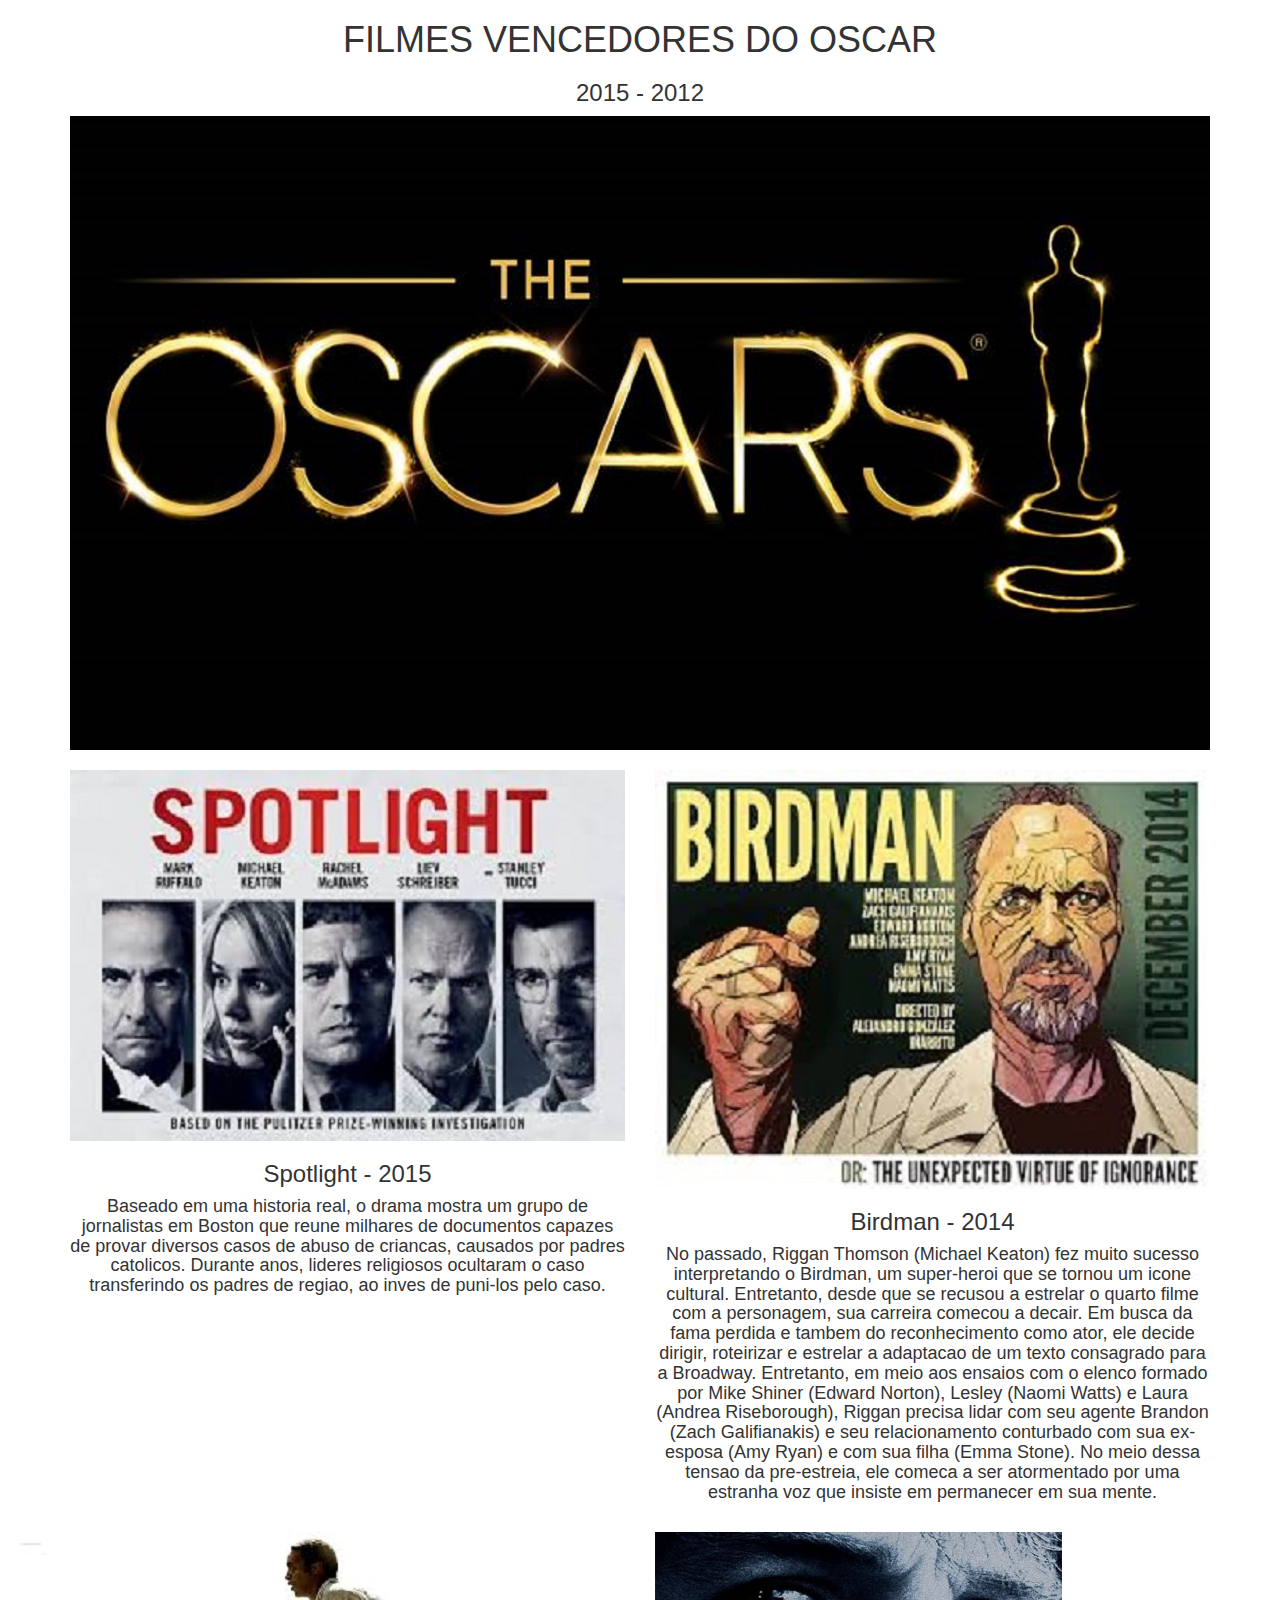
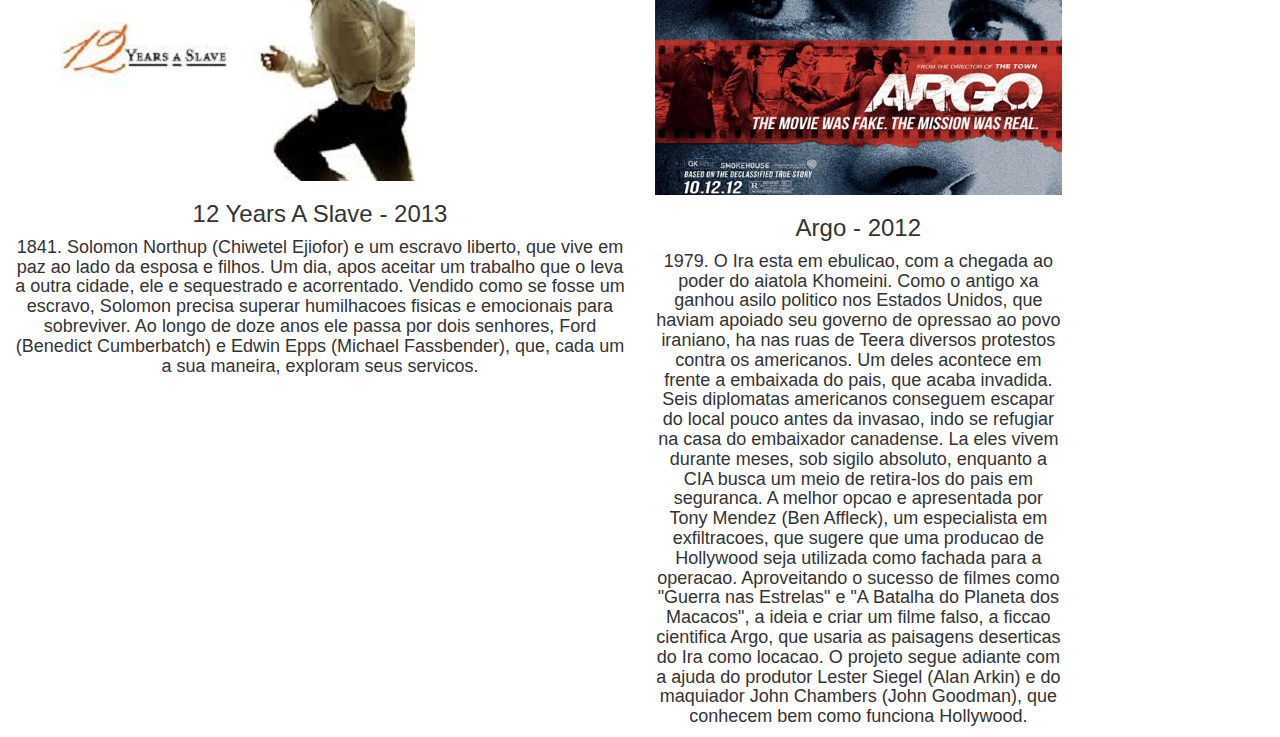
<file: Trabalho_HTML/Projeto Final/bootstrap-prestructure.html>
<!DOCTYPE html>
<html>
  <head></head>
  <link rel="stylesheet" href="css/bootstrap.min.css">
  <body>
  <div class="container">
    <div class="row">

      <div class="text-center text-uppercase">
        <h1>Filmes Vencedores do Oscar</h1>
        <h3>2015 - 2012</h3>
      </div>
    </div>
    <div>
      <img class=img-responsive src="images/oscar.jpg">
    </div>
    <div>
    <div>
      <h2>         </h2>
    </div>
    </div>
    <div class="row">
      <div class="col-md-6 text-center">
        <img class=img-responsive src="images/spotlight.jpg">
        <h3>Spotlight - 2015</h3>
        <h4>Baseado em uma historia real, o drama mostra um grupo de jornalistas em Boston que reune milhares de documentos capazes de provar diversos casos de abuso de criancas, causados por padres catolicos. Durante anos, lideres religiosos ocultaram o caso transferindo os padres de regiao, ao inves de puni-los pelo caso.</h4>
      </div class="row">
      <div class="col-md-6 text-center">
        <img class=img-responsive src="images/birdman.jpg">
        <h3>Birdman - 2014</h3>
        <h4>No passado, Riggan Thomson (Michael Keaton) fez muito sucesso interpretando o Birdman, um super-heroi que se tornou um icone cultural. Entretanto, desde que se recusou a estrelar o quarto filme com a personagem, sua carreira comecou a decair. Em busca da fama perdida e tambem do reconhecimento como ator, ele decide dirigir, roteirizar e estrelar a adaptacao de um texto consagrado para a Broadway. Entretanto, em meio aos ensaios com o elenco formado por Mike Shiner (Edward Norton), Lesley (Naomi Watts) e Laura (Andrea Riseborough), Riggan precisa lidar com seu agente Brandon (Zach Galifianakis) e seu relacionamento conturbado com sua ex-esposa (Amy Ryan) e com sua filha (Emma Stone). No meio dessa tensao da pre-estreia, ele comeca a ser atormentado por uma estranha voz que insiste em permanecer em sua mente. </h4>
      </div>
    </div>
    </div>
        <div>
      <h2>         </h2>
    </div>
    <div class="row"> </div>
      <div class="col-md-6 text-center">
        <img class=img-responsive src="images/12.jpg">
        <h3>12 Years A Slave - 2013</h3>
        <h4>1841. Solomon Northup (Chiwetel Ejiofor) e um escravo liberto,
        que vive em paz ao lado da esposa e filhos. Um dia, apos aceitar
        um trabalho que o leva a outra cidade, ele e sequestrado e acorrentado.
        Vendido como se fosse um escravo, Solomon precisa superar humilhacoes
        fisicas e emocionais para sobreviver. Ao longo de doze anos ele passa
        por dois senhores, Ford (Benedict Cumberbatch) e Edwin Epps
        (Michael Fassbender), que, cada um a sua maneira, exploram seus
        servicos.</h4>
      </div>
    </div>
    <div class="row">
      <div class="col-md-4 text-center">
        <img class=img-responsive src="images/argo.jpg">
        <h3>Argo - 2012</h3>
        <h4>1979. O Ira esta em ebulicao, com a chegada ao poder do aiatola Khomeini. Como o antigo xa ganhou asilo politico nos Estados Unidos, que haviam apoiado seu governo de opressao ao povo iraniano, ha nas ruas de Teera diversos protestos contra os americanos. Um deles acontece em frente a embaixada do pais, que acaba invadida. Seis diplomatas americanos conseguem escapar do local pouco antes da invasao, indo se refugiar na casa do embaixador canadense. La eles vivem durante meses, sob sigilo absoluto, enquanto a CIA busca um meio de retira-los do pais em seguranca. A melhor opcao e apresentada por Tony Mendez (Ben Affleck), um especialista em exfiltracoes, que sugere que uma producao de Hollywood seja utilizada como fachada para a operacao. Aproveitando o sucesso de filmes como "Guerra nas Estrelas" e "A Batalha do Planeta dos Macacos", a ideia e criar um filme falso, a ficcao cientifica Argo, que usaria as paisagens deserticas do Ira como locacao. O projeto segue adiante com a ajuda do produtor Lester Siegel (Alan Arkin) e do maquiador John Chambers (John Goodman), que conhecem bem como funciona Hollywood.</h4>
    </div>
</div>
  </body>
</html>
</file>
